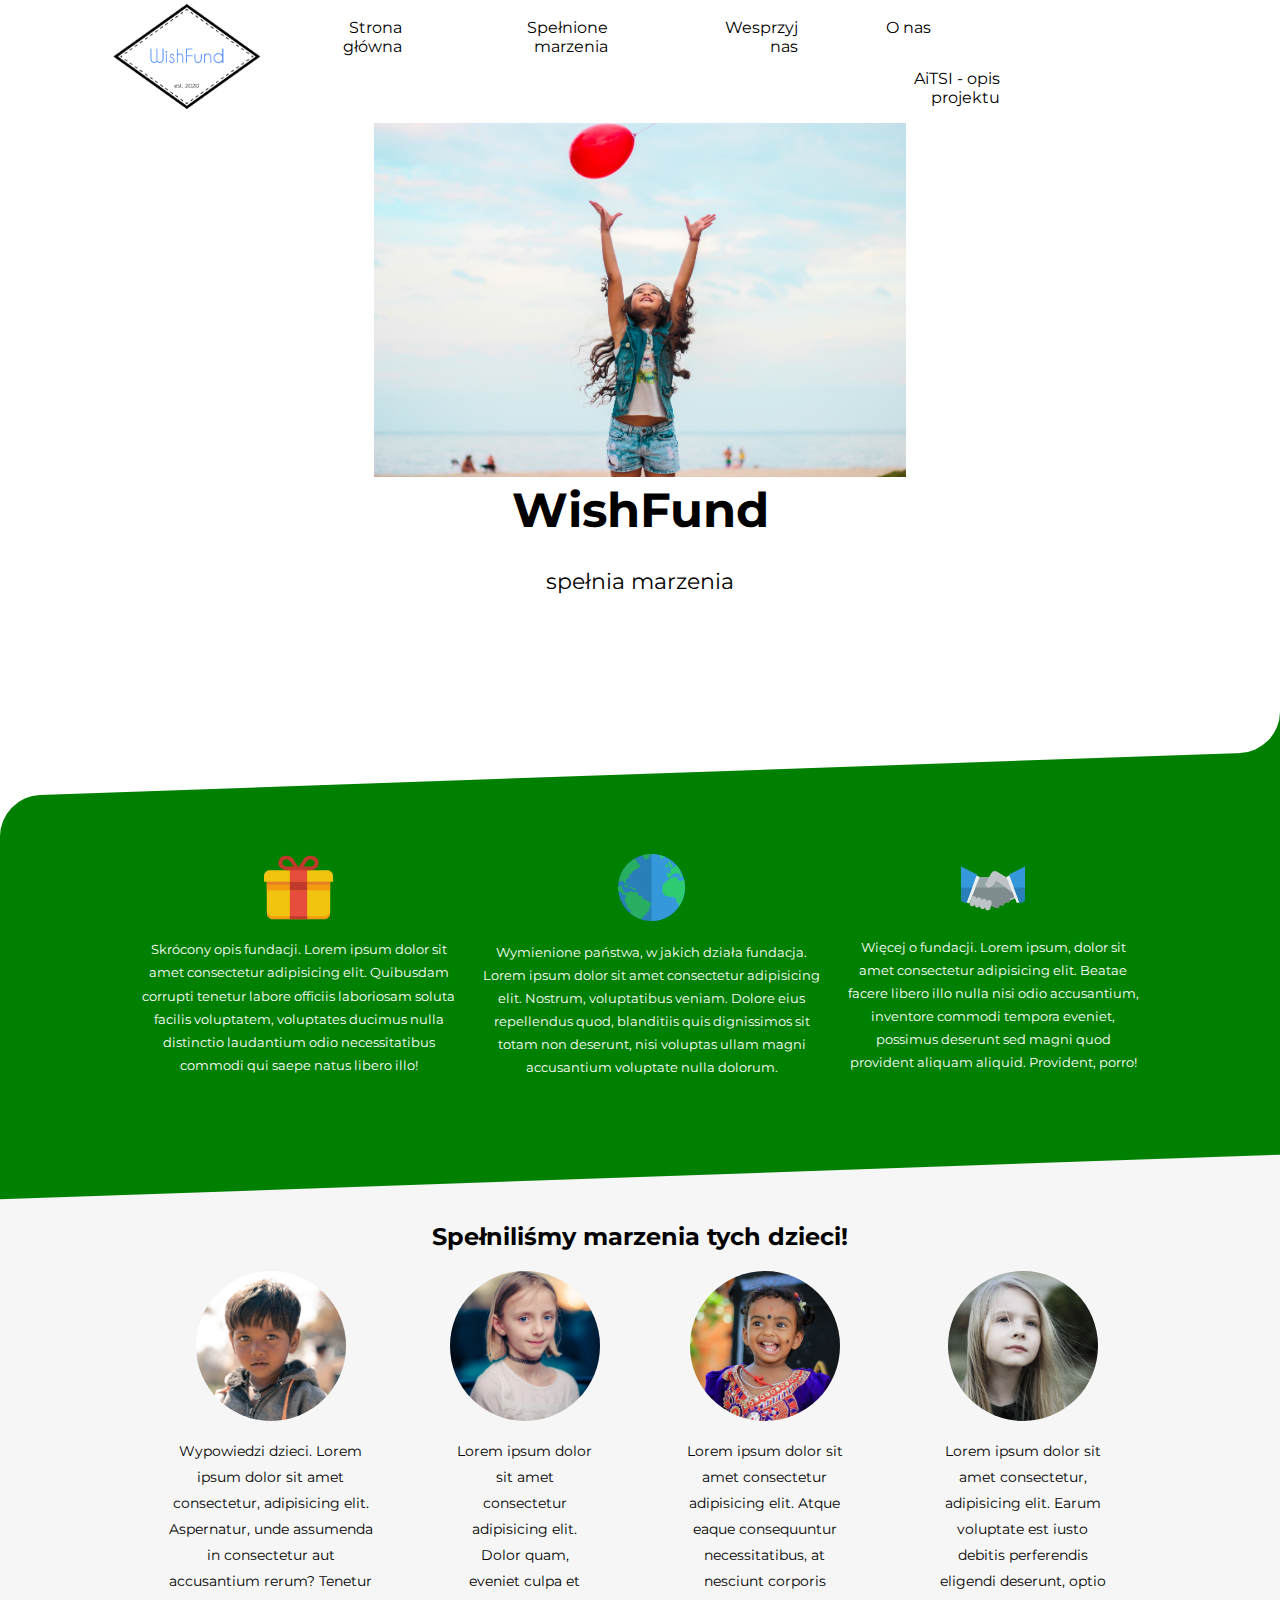
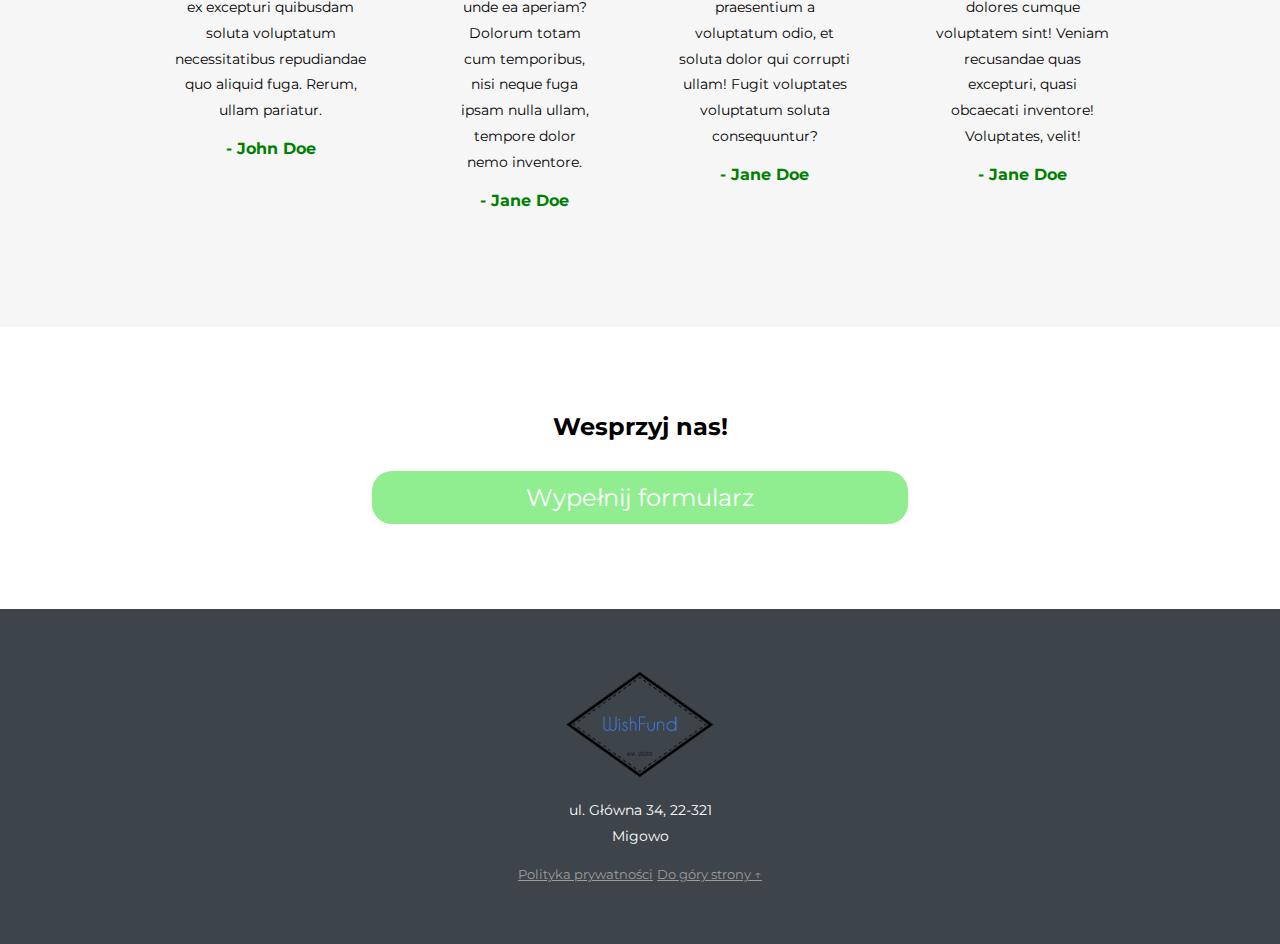
<file: index.html>
<!DOCTYPE html>
<html lang="pl">
<head>
    <meta charset="UTF-8">
    <meta name="viewport" content="width=device-width, initial-scale=1.0">
    <title>WishFund - spełnia marzenia</title>
    <link rel="stylesheet" href="css/main.css">
    <link rel="stylesheet" href="css/index.css">
</head>
<body>
    <div class="container">
        <header>
            <a href="index.html"><img src="images/logo.png" alt="WishFund logo" class="logo"></a>
            <nav>
                <a href="#" class="hide-computer">
                    <img src="images/ham.svg" alt="Menu na telefony" class="menu" id="menu">
                </a>
                <ul class="show-computer hide-mobile" id="nav">
                    <li id="exit" class="exit-btn hide-computer"><img src="images/exit-color.svg" alt="Zamknij menu na telefony"></li>
                    <li><a href="index.html">Strona główna</a></li>
                    <li><a href="spelnione_marzenia.html">Spełnione marzenia</a></li>
                    <li><a href="wesprzyj_nas.html">Wesprzyj nas</a></li>
                    <li><a href="o_nas.html">O nas</a></li>
                    <li><a href="opis_projektu.html">AiTSI - opis projektu</a></li>
                </ul>
            </nav>
        </header>

        <section>
            <img src="images/happy_kid.jpg" alt="Główne zdjęcie przedstawiające szczęśliwe dzieci" class="main-photo">
            <h1>WishFund</h1>
            <p class="subhead">spełnia marzenia</p>
        </section>
    </div>
    <div class="green-container">
        <div class="container">
            <ul>
                <li>
                    <img src="images/gift.svg" alt="Ikonka prezentu">
                    <p>Skrócony opis fundacji. Lorem ipsum dolor sit amet consectetur adipisicing elit. Quibusdam corrupti tenetur labore officiis laboriosam soluta facilis voluptatem, voluptates ducimus nulla distinctio laudantium odio necessitatibus commodi qui saepe natus libero illo!</p>
                </li>
                <li>
                    <img src="images/globe.svg" alt="Ikonka kuli ziemskiej">
                    <p>Wymienione państwa, w jakich działa fundacja. Lorem ipsum dolor sit amet consectetur adipisicing elit. Nostrum, voluptatibus veniam. Dolore eius repellendus quod, blanditiis quis dignissimos sit totam non deserunt, nisi voluptas ullam magni accusantium voluptate nulla dolorum.</p>
                </li>
                <li>
                    <img src="images/hands.svg" alt="Ikonka uściśniętych rąk">
                    <p>Więcej o fundacji. Lorem ipsum, dolor sit amet consectetur adipisicing elit. Beatae facere libero illo nulla nisi odio accusantium, inventore commodi tempora eveniet, possimus deserunt sed magni quod provident aliquam aliquid. Provident, porro!</p>
                </li>
            </ul>
        </div>
    </div>

    <div class="gray-container">
        <div class="container">
            <h2>Spełniliśmy marzenia tych dzieci!</h2>
            <ul>
                <li>
                    <figure>
                        <img src="images/kid1.jpg" class="figure-photo" alt="Zdjęcie pierwszego dziecka">
                        <blockquote>Wypowiedzi dzieci. Lorem ipsum dolor sit amet consectetur, adipisicing elit. Aspernatur, unde assumenda in consectetur aut accusantium rerum? Tenetur ex excepturi quibusdam soluta voluptatum necessitatibus repudiandae quo aliquid fuga. Rerum, ullam pariatur.</blockquote>
                        <figcaption>- John Doe</figcaption>
                    </figure>
                </li>
                <li>
                    <figure>
                        <img src="images/kid2.jpg" class="figure-photo" alt="Zdjęcie pierwszego dziecka">
                        <blockquote>Lorem ipsum dolor sit amet consectetur adipisicing elit. Dolor quam, eveniet culpa et unde ea aperiam? Dolorum totam cum temporibus, nisi neque fuga ipsam nulla ullam, tempore dolor nemo inventore.</blockquote>
                        <figcaption>- Jane Doe</figcaption>
                    </figure>
                </li>
                <li>
                    <figure>
                        <img src="images/kid3.jpg" class="figure-photo" alt="Zdjęcie pierwszego dziecka">
                        <blockquote>Lorem ipsum dolor sit amet consectetur adipisicing elit. Atque eaque consequuntur necessitatibus, at nesciunt corporis praesentium a voluptatum odio, et soluta dolor qui corrupti ullam! Fugit voluptates voluptatum soluta consequuntur?</blockquote>
                        <figcaption>- Jane Doe</figcaption>
                    </figure>
                </li>
                <li>
                    <figure>
                        <img src="images/kid4.jpg" class="figure-photo" alt="Zdjęcie pierwszego dziecka">
                        <blockquote>Lorem ipsum dolor sit amet consectetur, adipisicing elit. Earum voluptate est iusto debitis perferendis eligendi deserunt, optio dolores cumque voluptatem sint! Veniam recusandae quas excepturi, quasi obcaecati inventore! Voluptates, velit!</blockquote>
                        <figcaption>- Jane Doe</figcaption>
                    </figure>
                </li>
            </ul>
        </div>
    </div>

    <div class="container">
        <h2>Wesprzyj nas!</h2>
        <a href="wesprzyj_nas.html" class="volunteer">Wypełnij formularz</a>
    </div>

    <footer>
        <div class="footer-container">
            <div class="container">
                <a href="#">
                    <img src="images/logo.png" class="logo" alt="WishFund Logo">
                </a>
                <p class="address">ul. Główna 34, 22-321<br/>Migowo</p>
                <ul class="footer-urls">
                    <li><a href="strona_w_budowie.html">Polityka prywatności</a></li>
                    <li><a href="#">Do góry strony ↑</a></li>
                </ul>
            </div>
        </div>
    </footer>

    <script>
        var menu = document.getElementById('menu');
        var nav = document.getElementById('nav');
        var exit = document.getElementById('exit');

        menu.addEventListener('click', function(e){
            nav.classList.toggle('hide-mobile');
            e.preventDefault();
        });

        exit.addEventListener('click', function(e){
            nav.classList.add('hide-mobile');
            e.preventDefault();
        });
    </script>
</body>
</html>
</file>
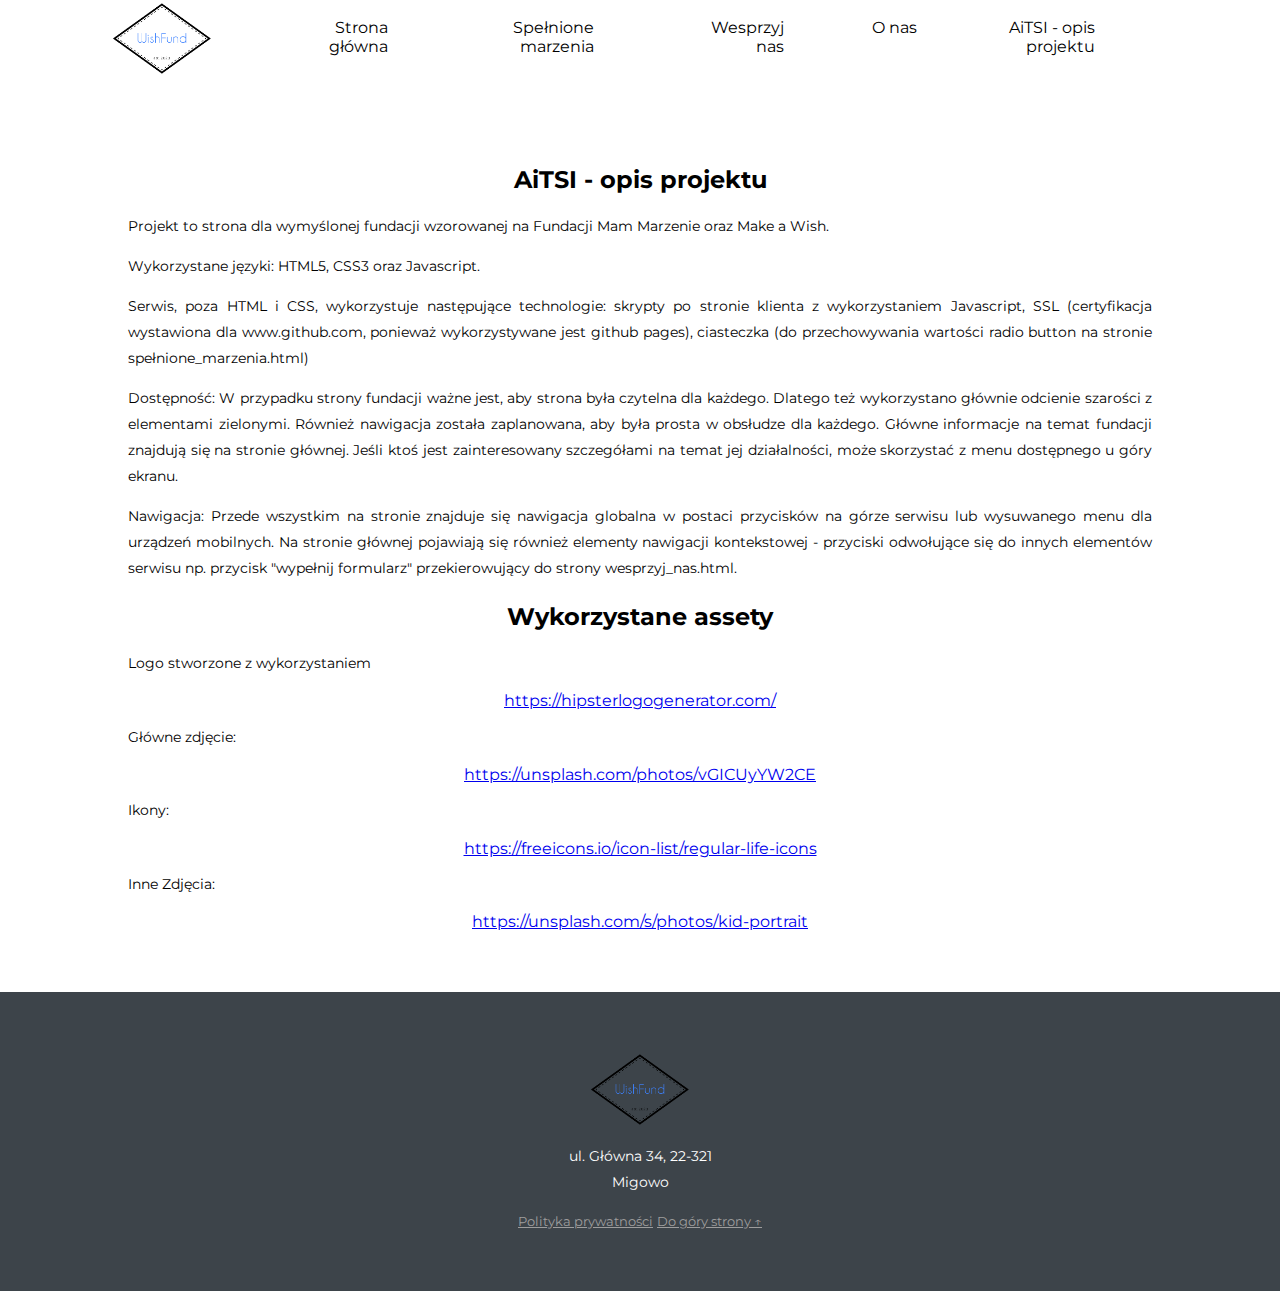
<file: opis_projektu.html>
<!DOCTYPE html>
<html lang="pl">
<head>
    <meta charset="UTF-8">
    <meta name="viewport" content="width=device-width, initial-scale=1.0">
    <title>WishFund - spełnia marzenia</title>
    <link rel="stylesheet" href="css/main.css">
    <link rel="stylesheet" href="css/opis_projektu.css">
</head>
<body>
    <div class="container">
        <header>
            <a href="index.html"><img src="images/logo.png" alt="WishFund logo" class="logo"></a>
            <nav>
                <a href="#" class="hide-computer">
                    <img src="images/ham.svg" alt="Menu na telefony" class="menu" id="menu">
                </a>
                <ul class="show-computer hide-mobile" id="nav">
                    <li id="exit" class="exit-btn hide-computer"><img src="images/exit-color.svg" alt="Zamknij menu na telefony"></li>
                    <li><a href="index.html">Strona główna</a></li>
                    <li><a href="spelnione_marzenia.html">Spełnione marzenia</a></li>
                    <li><a href="wesprzyj_nas.html">Wesprzyj nas</a></li>
                    <li><a href="o_nas.html">O nas</a></li>
                    <li><a href="opis_projektu.html">AiTSI - opis projektu</a></li>
                </ul>
            </nav>
        </header>
    </div>

    <div class="container description">
        <h2>AiTSI - opis projektu</h2>
        <p>Projekt to strona dla wymyślonej fundacji wzorowanej na Fundacji Mam Marzenie oraz Make a Wish. </p>
        <p>Wykorzystane języki: HTML5, CSS3 oraz Javascript.</p>
        <p>Serwis, poza HTML i CSS, wykorzystuje następujące technologie: skrypty po stronie klienta z wykorzystaniem Javascript, 
            SSL (certyfikacja wystawiona dla www.github.com, ponieważ wykorzystywane jest github pages), 
            ciasteczka (do przechowywania wartości radio button na stronie spełnione_marzenia.html)</p>
        <p>Dostępność: W przypadku strony fundacji ważne jest, aby strona była czytelna dla każdego. Dlatego też wykorzystano głównie odcienie szarości z elementami zielonymi. 
            Również nawigacja została zaplanowana, aby była prosta w obsłudze dla każdego. Główne informacje na temat fundacji znajdują się na stronie głównej. 
            Jeśli ktoś jest zainteresowany szczegółami na temat jej działalności, może skorzystać z menu dostępnego u góry ekranu.</p>
        <p>Nawigacja: Przede wszystkim na stronie znajduje się nawigacja globalna w postaci przycisków na górze serwisu lub wysuwanego menu dla urządzeń mobilnych. 
            Na stronie głównej pojawiają się również elementy nawigacji kontekstowej - przyciski odwołujące się do innych elementów serwisu np. przycisk "wypełnij formularz" przekierowujący do strony wesprzyj_nas.html.
        </p>
        <h2>Wykorzystane assety</h2>
        <p>Logo stworzone z wykorzystaniem</p> <a href="https://hipsterlogogenerator.com/">https://hipsterlogogenerator.com/ </a>
        <p>Główne zdjęcie:</p> <a href="https://unsplash.com/photos/vGICUyYW2CE">https://unsplash.com/photos/vGICUyYW2CE</a>
        <p>Ikony:</p> <a href="https://freeicons.io/icon-list/regular-life-icons">https://freeicons.io/icon-list/regular-life-icons</a> 
        <p>Inne Zdjęcia:</p> <a href="https://unsplash.com/s/photos/kid-portrait">https://unsplash.com/s/photos/kid-portrait</a>
    </div>

    <footer>
        <div class="footer-container">
            <div class="container">
                <a href="index.html">
                    <img src="images/logo.png" class="logo" alt="WishFund Logo">
                </a>
                <p class="address">ul. Główna 34, 22-321<br/>Migowo</p>
                <ul class="footer-urls">
                    <li><a href="strona_w_budowie.html">Polityka prywatności</a></li>
                    <li><a href="#">Do góry strony ↑</a></li>
                </ul>
            </div>
        </div>
    </footer>

    <script>
        var menu = document.getElementById('menu');
        var nav = document.getElementById('nav');
        var exit = document.getElementById('exit');

        menu.addEventListener('click', function(e){
            nav.classList.toggle('hide-mobile');
            e.preventDefault();
        });

        exit.addEventListener('click', function(e){
            nav.classList.add('hide-mobile');
            e.preventDefault();
        });
    </script>
</body>
</html>
</file>
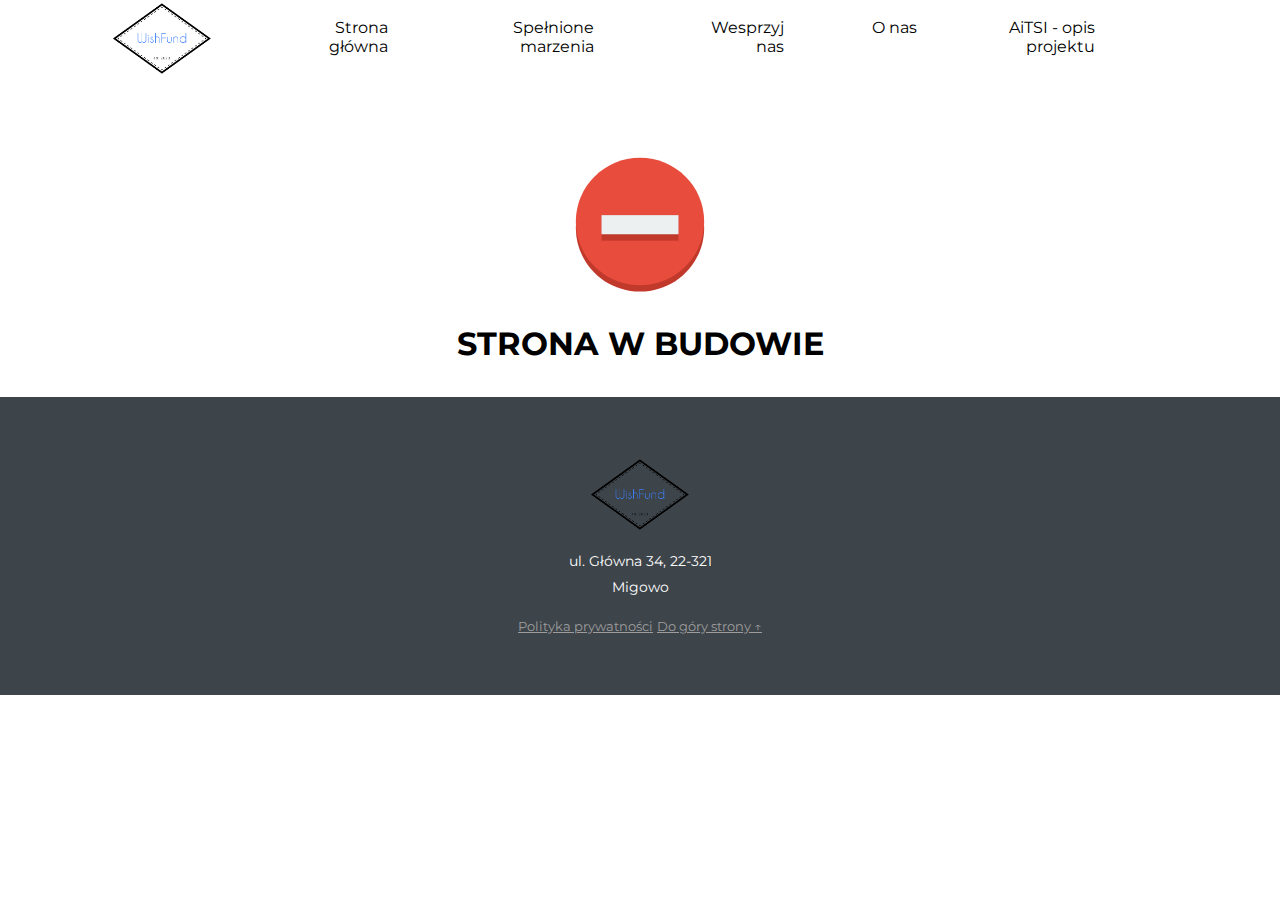
<file: strona_w_budowie.html>
<!DOCTYPE html>
<html lang="pl">
<head>
    <meta charset="UTF-8">
    <meta name="viewport" content="width=device-width, initial-scale=1.0">
    <title>WishFund - spełnia marzenia</title>
    <link rel="stylesheet" href="css/main.css">
    <link rel="stylesheet" href="css/strona_w_budowie.css">
</head>
<body>
    <div class="container">
        <header>
            <a href="index.html"><img src="images/logo.png" alt="WishFund logo" class="logo"></a>
            <nav>
                <a href="#" class="hide-computer">
                    <img src="images/ham.svg" alt="Menu na telefony" class="menu" id="menu">
                </a>
                <ul class="show-computer hide-mobile" id="nav">
                    <li id="exit" class="exit-btn hide-computer"><img src="images/exit-color.svg" alt="Zamknij menu na telefony"></li>
                    <li><a href="index.html">Strona główna</a></li>
                    <li><a href="spelnione_marzenia.html">Spełnione marzenia</a></li>
                    <li><a href="wesprzyj_nas.html">Wesprzyj nas</a></li>
                    <li><a href="o_nas.html">O nas</a></li>
                    <li><a href="opis_projektu.html">AiTSI - opis projektu</a></li>
                </ul>
            </nav>
        </header>
    </div>

    <div class="container">
        <img class="no-entry" src="images/built_page.svg" alt="Znak zakazu wstępu (strona w budowie)">
        <h1>STRONA W BUDOWIE</h1>
    </div>

    <footer>
        <div class="footer-container">
            <div class="container">
                <a href="index.html">
                    <img src="images/logo.png" class="logo" alt="WishFund Logo">
                </a>
                <p class="address">ul. Główna 34, 22-321<br/>Migowo</p>
                <ul class="footer-urls">
                    <li><a href="strona_w_budowie.html">Polityka prywatności</a></li>
                    <li><a href="#">Do góry strony ↑</a></li>
                </ul>
            </div>
        </div>
    </footer>

    <script>
        var menu = document.getElementById('menu');
        var nav = document.getElementById('nav');
        var exit = document.getElementById('exit');

        menu.addEventListener('click', function(e){
            nav.classList.toggle('hide-mobile');
            e.preventDefault();
        });

        exit.addEventListener('click', function(e){
            nav.classList.add('hide-mobile');
            e.preventDefault();
        });
    </script>
</body>
</html>
</file>
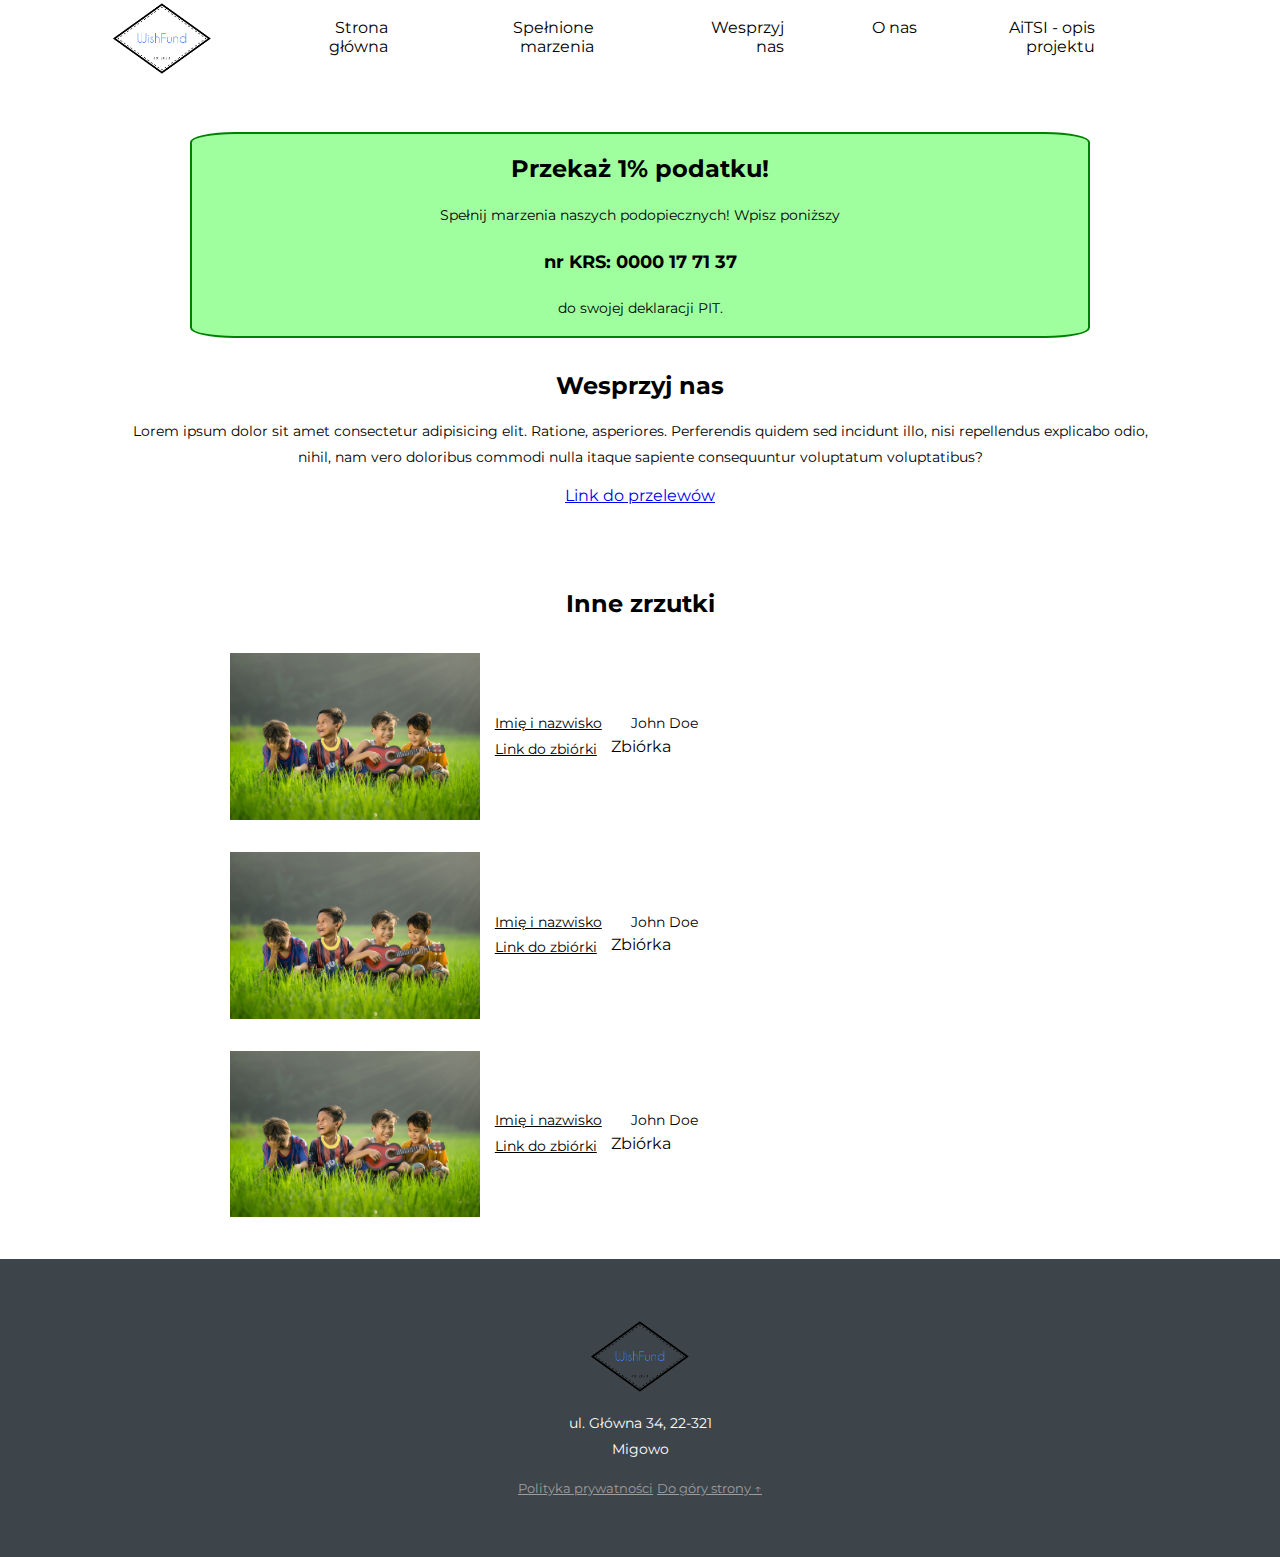
<file: wesprzyj-nas.html>
<!DOCTYPE html>
<html lang="en">
<head>
    <meta charset="UTF-8">
    <meta name="viewport" content="width=device-width, initial-scale=1.0">
    <title>Document</title>
    <link rel="stylesheet" href="css/main.css">
    <link rel="stylesheet" href="css/wesprzyj_nas.css">
</head>
<body>
    <div class="container">
        <header>
            <a href="index.html"><img src="images/logo.png" alt="WishFund logo" class="logo"></a>
            <nav>
                <a href="#" class="hide-computer">
                    <img src="images/ham.svg" alt="Menu na telefony" class="menu" id="menu">
                </a>
                <ul class="show-computer hide-mobile" id="nav">
                    <li id="exit" class="exit-btn hide-computer"><img src="images/exit-color.svg" alt="Zamknij menu na telefony"></li>
                    <li><a href="index.html">Strona główna</a></li>
                    <li><a href="spelnione_marzenia.html">Spełnione marzenia</a></li>
                    <li><a href="wesprzyj-nas.html">Wesprzyj nas</a></li>
                    <li><a href="o-nas.html">O nas</a></li>
                    <li><a href="opis_projektu.html">AiTSI - opis projektu</a></li>
                </ul>
            </nav>
        </header>
    </div>

    <!--Główne konto bardziej wyszczególnione -->
    <!-- Konta poszczególnych dzieci-->
    <div class="temporary-notification">
        <h2>Przekaż 1% podatku!</h2>
        <p>Spełnij marzenia naszych podopiecznych! Wpisz poniższy</p>
        <p class="KRS-number">nr KRS: 0000 17 71 37</p>
        <p>do swojej deklaracji PIT.</p>
    </div>

    <div class="container">
        <div class="green-container">
            <h2>Wesprzyj nas</h2>
            <p>Lorem ipsum dolor sit amet consectetur adipisicing elit. Ratione, asperiores. Perferendis quidem sed incidunt illo, nisi repellendus explicabo odio, nihil, nam vero doloribus commodi nulla itaque sapiente consequuntur voluptatum voluptatibus?</p>
            <a href="#" class="przelew-btn">Link do przelewów</a>
        </div>
    
        <div class="container">
            <h2>Inne zrzutki</h2>
            <ul class="other-funds">
                <li>
                    <img class="kid-funds-img" src="images/kid10.jpg" alt="Zdjęcie dzieci w strojach piłkarskich">
                    <div>
                        <div class="subcontainer">
                            <p  class="title">Imię i nazwisko</p>
                            <p>John Doe</p>
                        </div>
                        <div class="subcontainer">
                            <p  class="title">Link do zbiórki</p>
                            <a href="#">Zbiórka</a>
                        </div>
                    </div>
                </li>

                <li>
                    <img class="kid-funds-img" src="images/kid10.jpg" alt="Zdjęcie dzieci w strojach piłkarskich">
                    <div>
                        <div class="subcontainer">
                            <p  class="title">Imię i nazwisko</p>
                            <p>John Doe</p>
                        </div>
                        <div class="subcontainer">
                            <p  class="title">Link do zbiórki</p>
                            <a href="#">Zbiórka</a>
                        </div>
                    </div>
                </li>

                <li>
                    <img class="kid-funds-img" src="images/kid10.jpg" alt="Zdjęcie dzieci w strojach piłkarskich">
                    <div>
                        <div class="subcontainer">
                            <p  class="title">Imię i nazwisko</p>
                            <p>John Doe</p>
                        </div>
                        <div class="subcontainer">
                            <p  class="title">Link do zbiórki</p>
                            <a href="#">Zbiórka</a>
                        </div>
                    </div>
                </li>
            </ul>
        </div>
    </div>

    <footer>
        <div class="footer-container">
            <div class="container">
                <a href="#">
                    <img src="images/logo.png" class="logo" alt="WishFund Logo">
                </a>
                <p class="address">ul. Główna 34, 22-321<br/>Migowo</p>
                <ul class="footer-urls">
                    <li><a href="#">Polityka prywatności</a></li>
                    <li><a href="#">Do góry strony ↑</a></li>
                </ul>
            </div>
        </div>
    </footer>
</body>
</html>
</file>
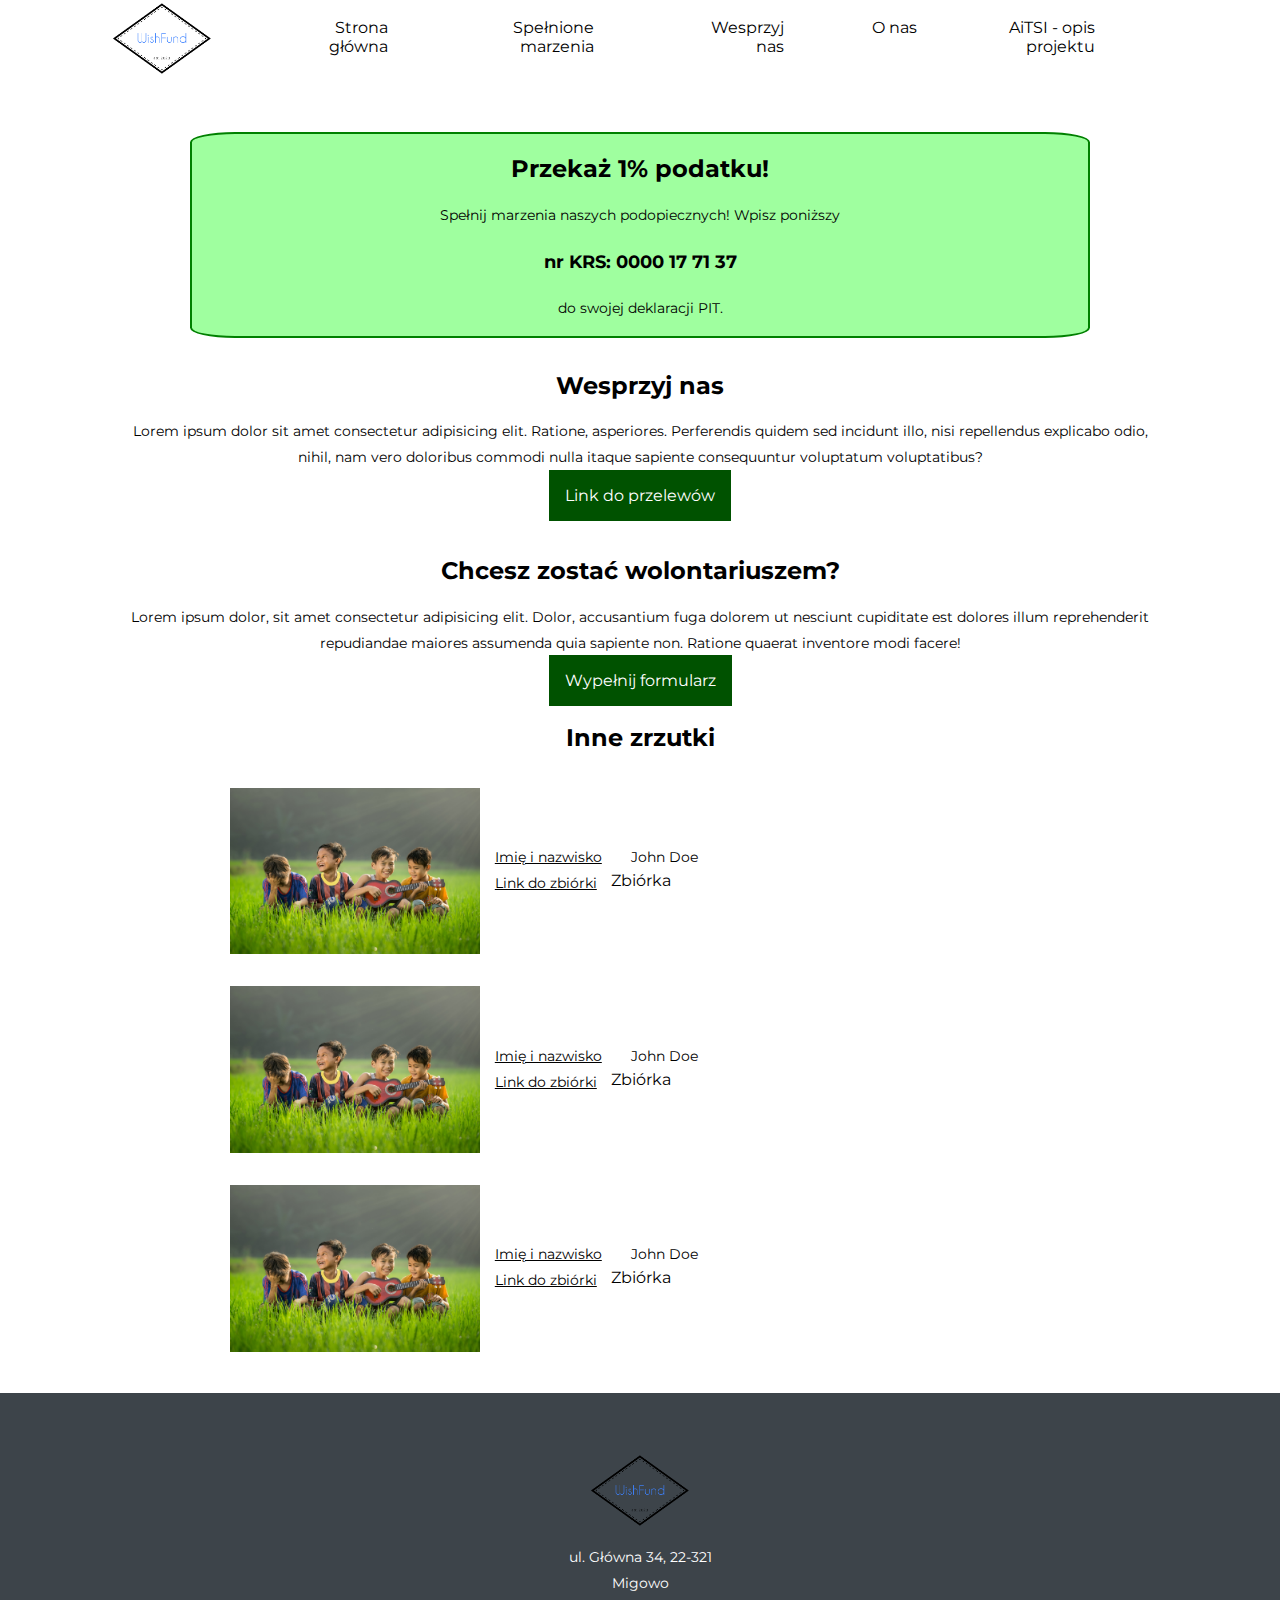
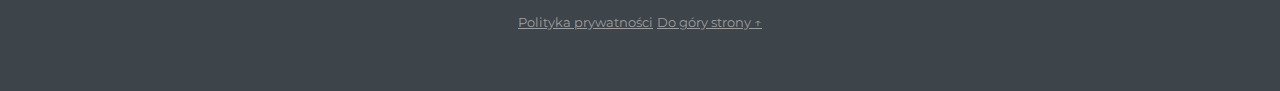
<file: wesprzyj_nas.html>
<!DOCTYPE html>
<html lang="pl">
<head>
    <meta charset="UTF-8">
    <meta name="viewport" content="width=device-width, initial-scale=1.0">
    <title>WishFund - spełnia marzenia</title>
    <link rel="stylesheet" href="css/main.css">
    <link rel="stylesheet" href="css/wesprzyj_nas.css">
</head>
<body>
    <div class="container">
        <header>
            <a href="index.html"><img src="images/logo.png" alt="WishFund logo" class="logo"></a>
            <nav>
                <a href="#" class="hide-computer">
                    <img src="images/ham.svg" alt="Menu na telefony" class="menu" id="menu">
                </a>
                <ul class="show-computer hide-mobile" id="nav">
                    <li id="exit" class="exit-btn hide-computer"><img src="images/exit-color.svg" alt="Zamknij menu na telefony"></li>
                    <li><a href="index.html">Strona główna</a></li>
                    <li><a href="spelnione_marzenia.html">Spełnione marzenia</a></li>
                    <li><a href="wesprzyj_nas.html">Wesprzyj nas</a></li>
                    <li><a href="o_nas.html">O nas</a></li>
                    <li><a href="opis_projektu.html">AiTSI - opis projektu</a></li>
                </ul>
            </nav>
        </header>
    </div>

    <div class="temporary-notification">
        <h2>Przekaż 1% podatku!</h2>
        <p>Spełnij marzenia naszych podopiecznych! Wpisz poniższy</p>
        <p class="KRS-number">nr KRS: 0000 17 71 37</p>
        <p>do swojej deklaracji PIT.</p>
    </div>

    <div class="container">
        <div class="green-container">
            <h2>Wesprzyj nas</h2>
            <p>Lorem ipsum dolor sit amet consectetur adipisicing elit. Ratione, asperiores. Perferendis quidem sed incidunt illo, nisi repellendus explicabo odio, nihil, nam vero doloribus commodi nulla itaque sapiente consequuntur voluptatum voluptatibus?</p>
            <a href="#" class="funds-btn">Link do przelewów</a>
        </div>

        <div class="grey-container">
            <h2>Chcesz zostać wolontariuszem?</h2>
            <p>Lorem ipsum dolor, sit amet consectetur adipisicing elit. Dolor, accusantium fuga dolorem ut nesciunt cupiditate est dolores illum reprehenderit repudiandae maiores assumenda quia sapiente non. Ratione quaerat inventore modi facere!</p>
            <a href="#" class="funds-btn">Wypełnij formularz</a>
        </div>
    
        <div class="container">
            <h2>Inne zrzutki</h2>
            <ul class="other-funds">
                <li>
                    <img class="kid-funds-img" src="images/kid10.jpg" alt="Zdjęcie dzieci w strojach piłkarskich">
                    <div>
                        <div class="subcontainer">
                            <p  class="title">Imię i nazwisko</p>
                            <p>John Doe</p>
                        </div>
                        <div class="subcontainer">
                            <p  class="title">Link do zbiórki</p>
                            <a href="strona_w_budowie.html">Zbiórka</a>
                        </div>
                    </div>
                </li>

                <li>
                    <img class="kid-funds-img" src="images/kid10.jpg" alt="Zdjęcie dzieci w strojach piłkarskich">
                    <div>
                        <div class="subcontainer">
                            <p  class="title">Imię i nazwisko</p>
                            <p>John Doe</p>
                        </div>
                        <div class="subcontainer">
                            <p  class="title">Link do zbiórki</p>
                            <a href="strona_w_budowie.html">Zbiórka</a>
                        </div>
                    </div>
                </li>

                <li>
                    <img class="kid-funds-img" src="images/kid10.jpg" alt="Zdjęcie dzieci w strojach piłkarskich">
                    <div>
                        <div class="subcontainer">
                            <p  class="title">Imię i nazwisko</p>
                            <p>John Doe</p>
                        </div>
                        <div class="subcontainer">
                            <p  class="title">Link do zbiórki</p>
                            <a href="strona_w_budowie.html">Zbiórka</a>
                        </div>
                    </div>
                </li>
            </ul>
        </div>
    </div>

    <footer>
        <div class="footer-container">
            <div class="container">
                <a href="index.html">
                    <img src="images/logo.png" class="logo" alt="WishFund Logo">
                </a>
                <p class="address">ul. Główna 34, 22-321<br/>Migowo</p>
                <ul class="footer-urls">
                    <li><a href="strona_w_budowie.html">Polityka prywatności</a></li>
                    <li><a href="#">Do góry strony ↑</a></li>
                </ul>
            </div>
        </div>
    </footer>

    <script>
        var menu = document.getElementById('menu');
        var nav = document.getElementById('nav');
        var exit = document.getElementById('exit');

        menu.addEventListener('click', function(e){
            nav.classList.toggle('hide-mobile');
            e.preventDefault();
        });

        exit.addEventListener('click', function(e){
            nav.classList.add('hide-mobile');
            e.preventDefault();
        });
    </script>
</body>
</html>
</file>
<file: css/main.css>
@import url('https://fonts.googleapis.com/css2?family=Montserrat:wght@400;600');

body {
    font-family: 'Montserrat', sans-serif;
    margin: 0;
    padding: 0;
}

p, blockquote {
    font-size: .9em;
    line-height: 1.8em;
}

ul {
    list-style-type: none;
    margin: 0;
    padding: 0;
}

.container {
    text-align: center;
    padding: .8em 1.2em;
}

.container section {
    padding: 0;
    margin-left: -1.2em;
    margin-right: -1.2em;
}

.container header {
    padding: 0;
    margin-left: -1em;
    margin-top: -0.7em;
}

.logo {
    width: 100px;
}

header {
    display: flex;
    justify-content: space-between;
}

.hide-mobile {
    display: none;
}

.menu {
    width: 30px;
    margin-top: 45%;
}

.footer-container {
    width: 100%;
    background: #3D444A;
    color: white;
    padding: 3em 0;
}

.footer-urls {
    margin: 0 auto;
}

.footer-urls li {
    display: inline-block;
}

.footer-urls li a {
    color: #9d9d9d;
    font-size: .8em;
}

nav ul {
    position: fixed;
    width: 60%;
    top: 0;
    right: 0;
    text-align: left;
    background: rgb(36, 41, 44);
    height: 100%;
    z-index: 7;
    padding-top: 3em;
}

nav ul li a {
    color: white;
    text-decoration: none;
    display: block;
    width: 100%;
    padding: 1em 2em;
    background: rgb(47, 54, 58);
}

nav ul li a:hover {
    background: rgb(61, 70, 75);
}

.exit-btn {
    margin-bottom: 1em;
    margin-top: -1.3em;
    text-align: right;
    padding: 0 1.4em;
}

.exit-btn img {
    width: 50px;
    cursor: pointer;
}

@media only screen and (min-width: 650px) {
    nav ul {
        width: 40%;
    }
}

@media only screen and (min-width: 1024px) {

    .container {
        width: 80%;
        margin: 0 auto;
    }

    .hide-computer {
        display: none;
    }

    .show-computer {
        display: block;
        margin: 0 auto 13% auto;
    }

    nav ul {
        position: inherit;
        width: auto;
        background: none;
        display: flex;
        padding-top: 0;
    }

    nav ul li {
        float: left;
    }

    nav ul li a {
        color: black;
        background: inherit;
        text-align: right;
        padding: 1em 2em;
        width: 60%;
    }

    nav ul li a:hover {
        background: inherit;
    }
}
</file>
<file: css/index.css>
.main-photo {
    width: 100%;
    position: relative;
    z-index: -1;
}

.figure-photo {
    width: 50%;
}

h1, .subhead {
    position: relative;
    z-index: 3;
}

.subhead {
    font-size: 1.1em;
}

.green-container {
    width: 100%;
    background-color: green;
    color: white;
    margin: -1em 0 0;
    padding: 4em 0 2em;
    border-top-left-radius: 40px;
    transform: skewY(-2deg);
}

.green-container:before {
    content: "";
    width: 40px;
    height: 40px;
    background-color: green;
    position: absolute;
    top: -39px;
    right: 0;
    z-index: -2;

}

.green-container:after {
    content: "";
    width: 80px;
    height: 80px;
    background-color: #ffffff;
    top: -80px;
    position: absolute;
    right: 0;
    border-radius: 50%;
    z-index: -1;
}

.green-container ul {
    transform: skewY(2deg);
}

.green-container ul li {
    margin-bottom: 3em;

}

.green-container img {
    width: 30%;
}

.green-container ul li p {
    padding: 0 .5em;
    font-size: 0.8em;
}

.gray-container {
    background: #F6F6F6;
    padding: 4em 0 2em;
    margin-top: -2em;
}

.gray-container ul li {
    margin-bottom: 2em;
}

figure {
    margin: 0;
    padding: 0;
}

blockquote {
    font-size: 0.9em;
}

figcaption {
    font-weight: bold;
    color: green;
}

.gray-container img {
    object-fit: cover;
    width:150px;
    height: 150px;
    border-radius: 50%;
}

.gray-container h2 {
    margin-top: 0;
}

h2 {
    margin-top: 7%;
}

.volunteer {
    background-color: lightgreen;
    width: calc(100% - 1em);
    display: block;
    color: white;
    border-radius: 20px;
    padding: .5em;
    text-decoration: none;
    font-size: 1.5em;
    margin: 3% auto 7%;
    position: relative;
    z-index: 4;
}

.volunteer:hover {
    text-decoration: underline;
}

@media only screen and (min-width: 650px) {
    .main-photo {
        width: 50%;
    }

    h1 {
        font-size: 3em;
        margin: 0;
    }

    .subhead {
        font-size: 1.4em;
        margin-bottom: 12%;
    }

    .green-container {
        margin: 0;
    }

    .green-container img {
        width: 20%;
    }

    .green-container ul {
        display: flex;
        margin-top: -1em;
        align-items: center;
    }

    .green-container ul li {
        margin-bottom: 0;
    }

    .green-container ul li p {
        padding: 0 .8em;
    }
}

@media only screen and (min-width: 875px) {
    .subhead {
        margin-bottom: 15%;
    }

    .gray-container ul {
        display: flex;
    }

    .green-container ul {
        margin: 0 0 4% 0;
    }
}

@media only screen and (min-width: 1024px) {
    .volunteer {
        width: 50%;
    }

    .gray-container ul {
        margin: 0 0 4% 0;
    }
    
    .logo {
        width: 150px;
    }
}
</file>
<file: css/opis_projektu.css>
.description {
    margin-bottom: 3em;
}

.description p {
    text-align: justify;
}
</file>
<file: css/strona_w_budowie.css>
.no-entry {
    width: 15%;
}
</file>
<file: css/wesprzyj_nas.css>
.temporary-notification {
    border: 2px green solid;
    width: 70%;
    text-align: center;
    margin: 0 auto;
    border-radius: 5%;
    background: rgb(159, 255, 159);
}

.green-container {
    width: 100%;
    border-radius: 10px;
    margin-bottom: 5%;
}

.KRS-number {
    font-size: 1.1em;
    font-weight: bold;
}

.container .kid-funds-img {
    width: 250px;
}

.other-funds li div {
    margin: auto 0;
}

.funds-btn {
    background: rgb(0, 82, 0);
    text-decoration: none;
    padding: 1em;
    color: white;
}

.funds-btn:hover {
    text-decoration: underline;
}

.subcontainer .title {
    text-decoration: underline;
}

.subcontainer p {
    margin: 0 1em;
}

.subcontainer a {
    text-decoration: none;
    color: inherit;
    font-size: inherit;
}

.subcontainer a:hover {
    text-decoration: underline;
}

.other-funds li {
    padding: 1em 0;
}

@media only screen and (min-width: 650px) {
    .subcontainer {
        display: flex;
        margin: 0;
        padding: 0;
    }

    .other-funds li {
        display: flex;
    }
}
</file>
